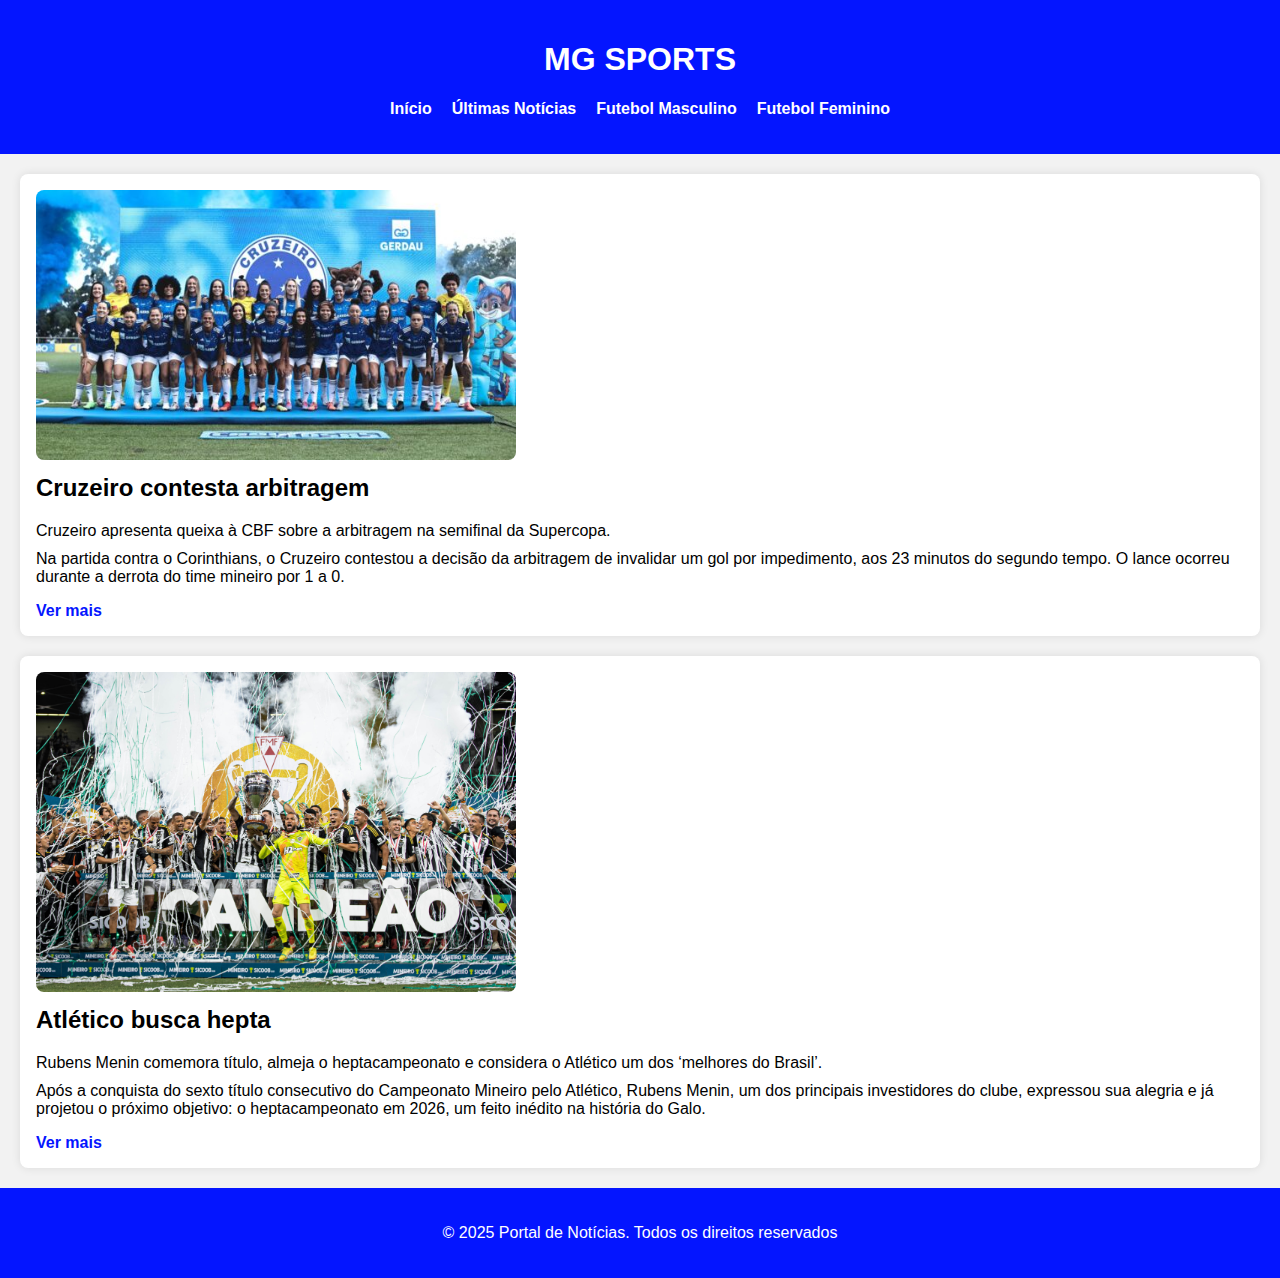
<file: public/index.html>
<!DOCTYPE html>
<html lang="pt-BR">
<head>
  <meta charset="UTF-8">
  <meta name="viewport" content="width=device-width, initial-scale=1.0">
  <title>MG SPORTS - Início</title>
  <link rel="stylesheet" href="styles.css">
</head>
<body>
  <header class="cabecalho">
    <h1>MG SPORTS</h1>
    <nav class="menu">
      <ul>
        <li><a href="index.html">Início</a></li>
        <li><a href="#ultimas">Últimas Notícias</a></li>
        <li><a href="#masculino">Futebol Masculino</a></li>
        <li><a href="#feminino">Futebol Feminino</a></li>
      </ul>
    </nav>
  </header>
  <main>
    <section id="noticias"></section>
  </main>
  <footer class="rodape">
    <p>&copy; 2025 Portal de Notícias. Todos os direitos reservados</p>
  </footer>
  <script src="app.js"></script>
</body>
</html>
</file>
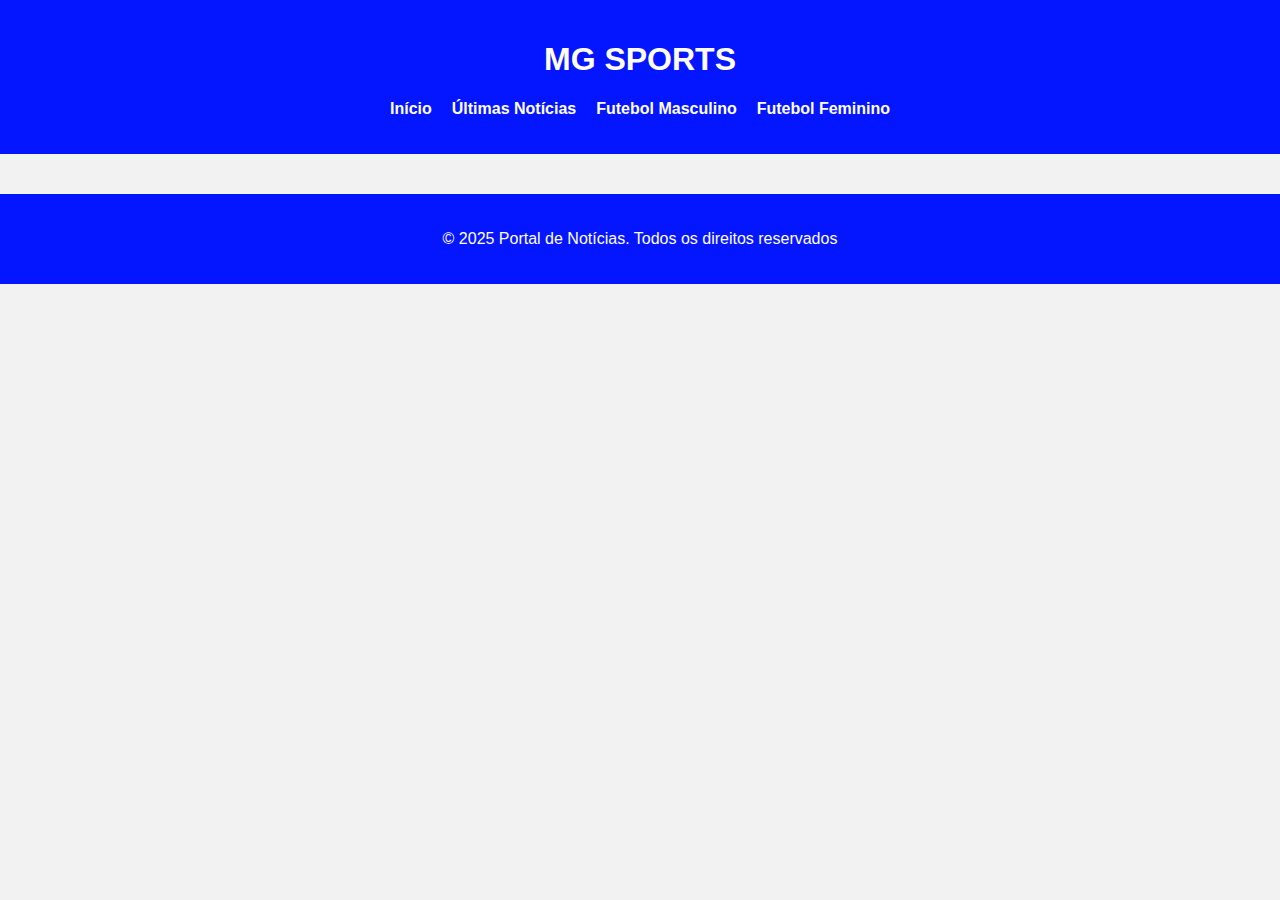
<file: public/detalhes.html>
<!DOCTYPE html>
<html lang="pt-BR">
<head>
  <meta charset="UTF-8">
  <meta name="viewport" content="width=device-width, initial-scale=1.0">
  <title>MG SPORTS - Detalhes</title>
  <link rel="stylesheet" href="styles.css">
</head>
<body>
  <header class="cabecalho">
    <h1>MG SPORTS</h1>
    <nav class="menu">
      <ul>
        <li><a href="index.html">Início</a></li>
        <li><a href="#ultimas">Últimas Notícias</a></li>
        <li><a href="#masculino">Futebol Masculino</a></li>
        <li><a href="#feminino">Futebol Feminino</a></li>
      </ul>
    </nav>
  </header>
  <main>
    <section id="detalhe-noticia"></section>
  </main>
  <footer class="rodape">
    <p>&copy; 2025 Portal de Notícias. Todos os direitos reservados</p>
  </footer>
  <script src="app.js"></script>
</body>
</html>
</file>
<file: public/styles.css>
body {
    font-family: Arial, sans-serif;
    margin: 0;
    padding: 0;
    background-color: #f2f2f2;
  }
  
  .cabecalho, .rodape {
    background-color: #0415ff;
    color: #fff;
    text-align: center;
    padding: 20px;
  }
  
  .menu ul {
    list-style: none;
    padding: 0;
    display: flex;
    justify-content: center;
    gap: 20px;
    margin-top: 10px;
  }
  
  .menu ul li a {
    color: white;
    text-decoration: none;
    font-weight: bold;
  }
  
  #noticias, #detalhe-noticia {
    display: flex;
    flex-direction: column;
    gap: 20px;
    padding: 20px;
  }
  
  .card {
    background-color: #fff;
    border-radius: 8px;
    padding: 16px;
    box-shadow: 0 0 10px rgba(0,0,0,0.1);
  }
  
  .card img {
    width: 100%;
    max-width: 480px;
    height: auto;
    border-radius: 8px;
  }
  
  .card h2 {
    margin-top: 10px;
  }
  
  .card p {
    margin-bottom: 10px;
  }
  
  .card a {
    text-decoration: none;
    color: #0415ff;
    font-weight: bold;
  }
</file>
